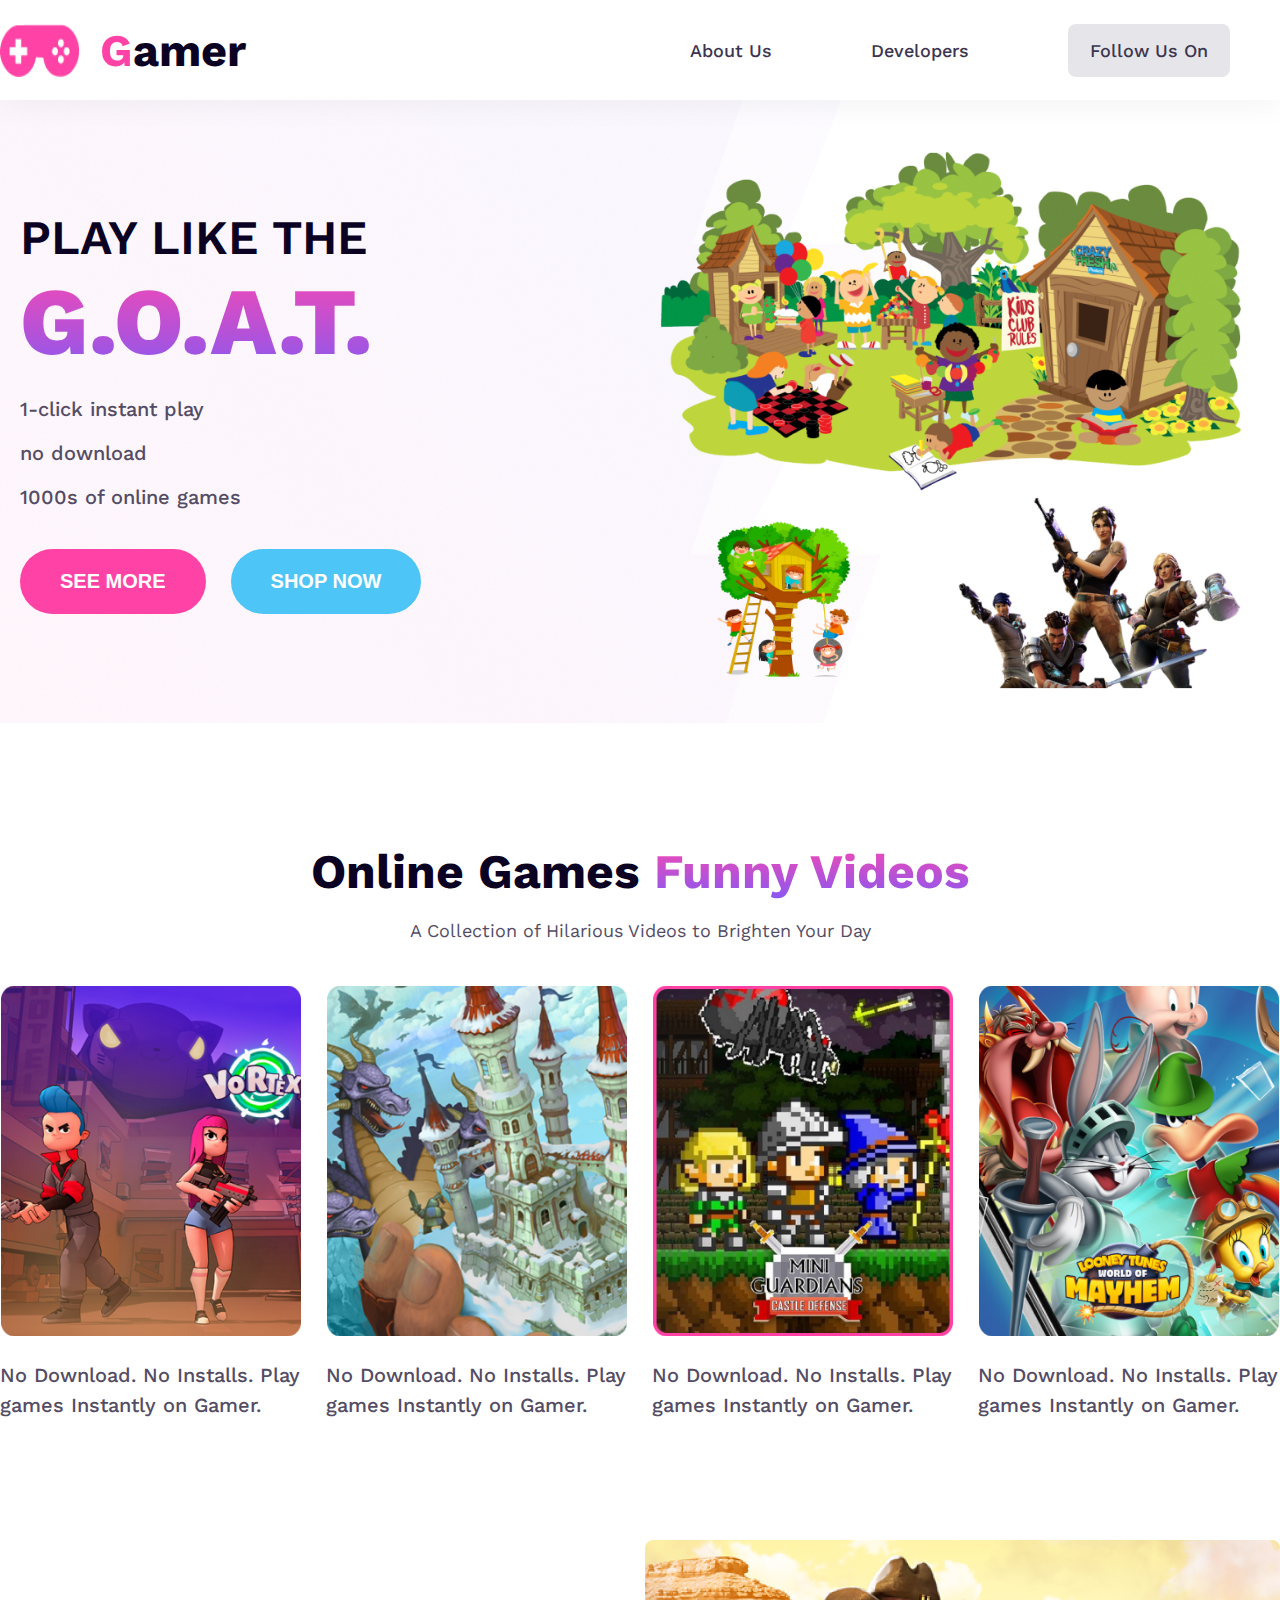
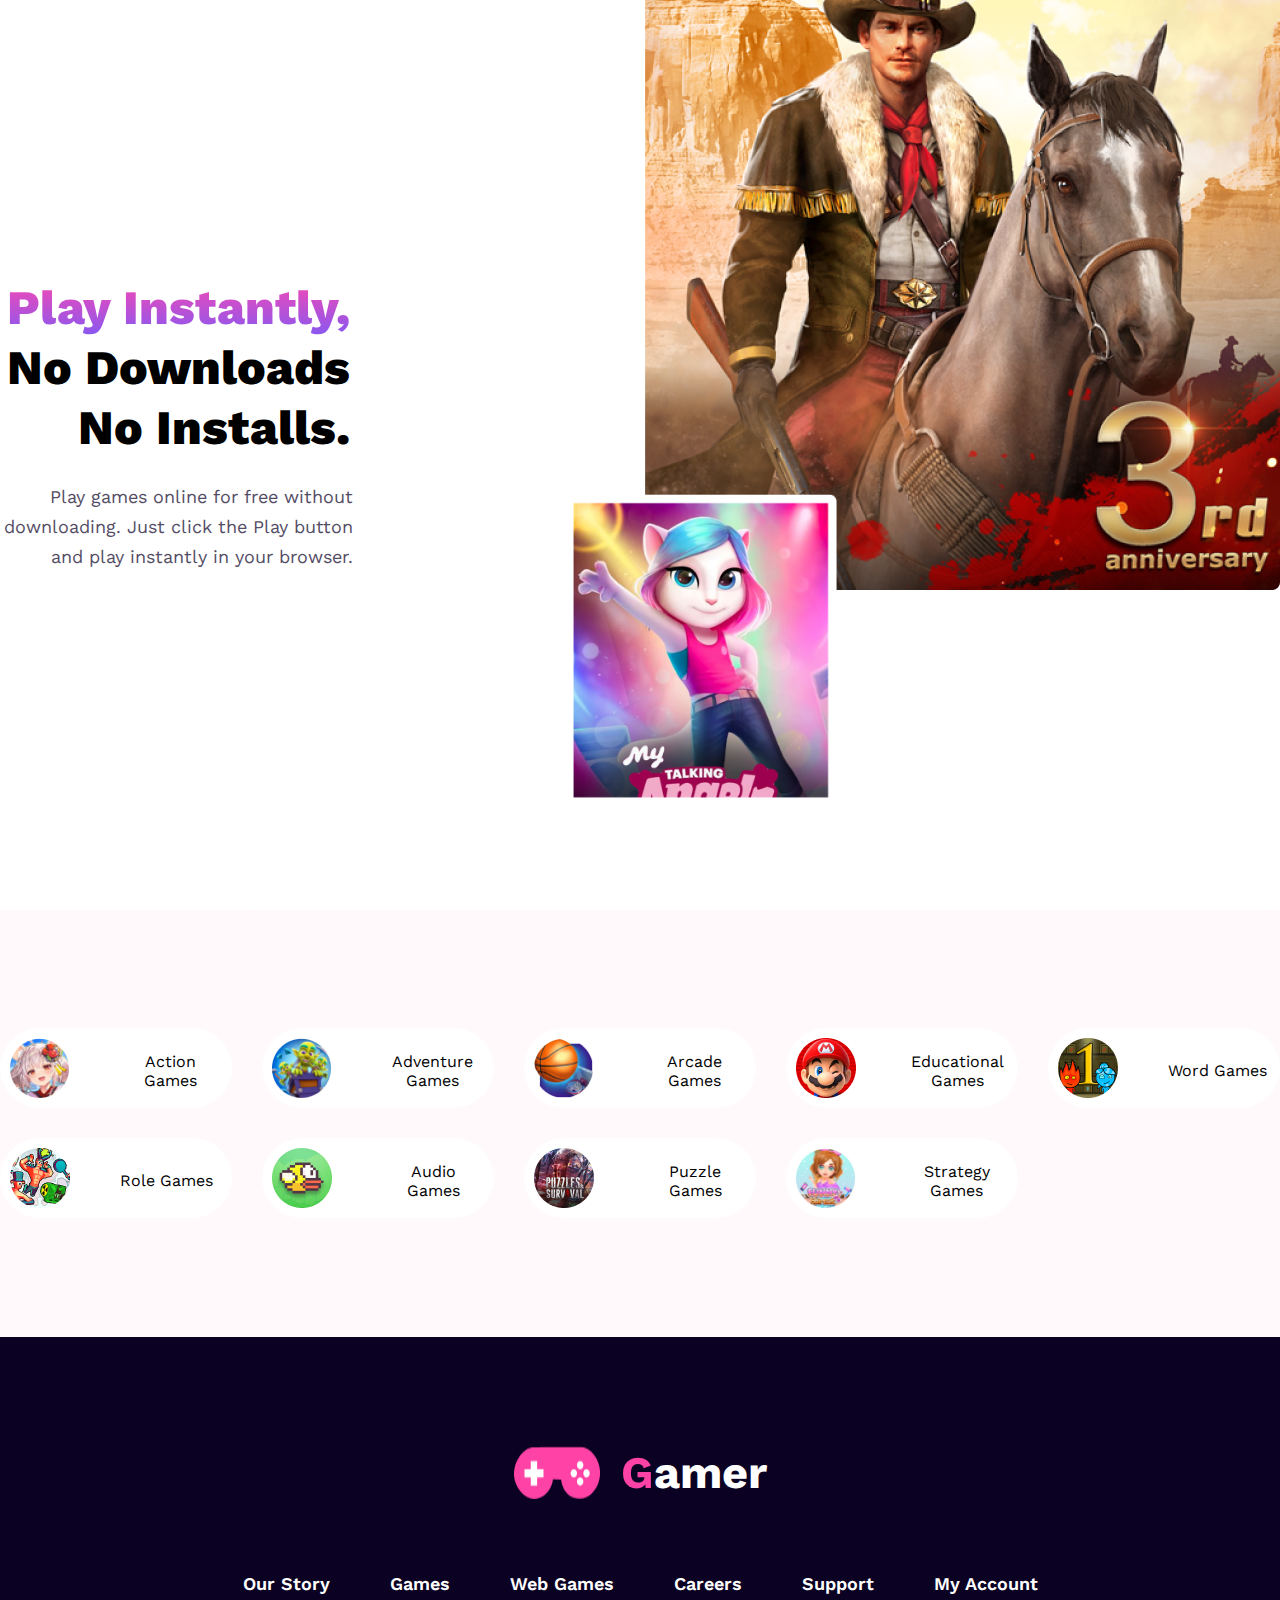
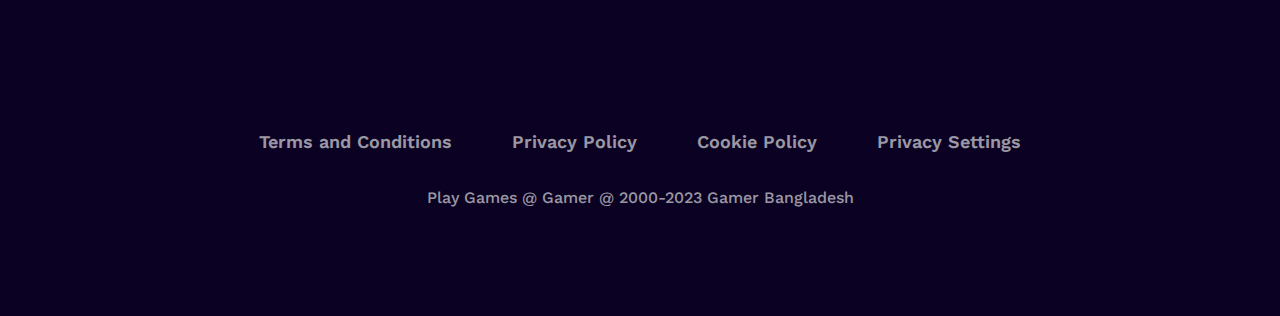
<file: index.html>
<!DOCTYPE html>
<html lang="en">

<head>
    <meta charset="UTF-8">
    <meta http-equiv="X-UA-Compatible" content="IE=edge">
    <meta name="viewport" content="width=device-width, initial-scale=1.0">
    <link rel="stylesheet" href="style.css">
    <link rel="stylesheet" href="responsive.css">
    <link rel="shortcut icon" href="images/Frame.png" type="image/x-icon">
    <link rel="preconnect" href="https://fonts.googleapis.com">
    <link rel="preconnect" href="https://fonts.gstatic.com" crossorigin>
    <link
        href="https://fonts.googleapis.com/css2?family=Cedarville+Cursive&family=Great+Vibes&family=Josefin+Sans:wght@100;200;300;400;500;600;700&family=Josefin+Slab:wght@600&family=Lato:wght@400;700&family=Open+Sans:wght@400;700;800&family=PT+Serif:wght@400;700&family=Poppins:ital,wght@0,100;0,200;0,300;0,400;0,500;0,600;0,700;0,800;0,900;1,200&family=Space+Mono:wght@400;700&family=Work+Sans:wght@400;600;700;800&display=swap"
        rel="stylesheet">
    <link rel="stylesheet" href="https://cdnjs.cloudflare.com/ajax/libs/font-awesome/6.4.0/css/all.min.css"
        integrity="sha512-iecdLmaskl7CVkqkXNQ/ZH/XLlvWZOJyj7Yy7tcenmpD1ypASozpmT/E0iPtmFIB46ZmdtAc9eNBvH0H/ZpiBw=="
        crossorigin="anonymous" referrerpolicy="no-referrer" />
    <title>Gamer</title>
   
</head>

<body>
    <!-- header section start -->
    <header class="">

        <!-- navigaion section start -->
        <nav>
            <div class="nav-container ">
                <div class="nav-contant">
                    <img class="nav-img" src="images/Frame.png" alt="">
                    <h1><span class="hive-section">G</span>amer</h1>
                </div>
                <div class="nav-item">
                    <a href="">About Us</a>
                    <a href="">Developers</a>
                    <a class="login-btn" href="">Follow Us On <i class="fa-brands fa-youtube"></i> <i
                            class="fa-brands fa-tiktok"></i></a>
                </div>
            </div>
        </nav>

        <!-- navigaion section End -->


        <!-- banner section start -->
     <div class="banner">
        <div class="banner-container">
            <div class="banner-contant">
                <h1>Play Like The</h1>
                <h2>G.O.A.T.</h2>
                <div class="banner-text">
                    <p><i class="fa-regular fa-circle-play"></i>1-Click instant play</p>
                    <p> <i class="fa-solid fa-down-long"></i> No Download</p>
                    <p><i class="fa-solid fa-people-arrows"></i> 1000s of online games</p>
                </div>
                <button class="banner-button btn1">See More</button>
                <button class="banner-button btn2">Shop Now</button>
            </div>
            <div class="banner-img">
                <img class="img" src="images/Group 18.png" alt="">
            </div>
        </div>
     </div>

        <!-- banner section end -->
    </header>
    <!-- header section End -->

    <main>

        <!-- Online Games section start -->

        <section class="online-game-container ">
            <h1 class="online-tital">Online Games <span class="funny">Funny Videos</span></h1>
            <p class="online-discriptin">A Collection of Hilarious Videos to Brighten Your Day </p>

            <div class="online-card-container">
                <div class="online-card">
                    <div class="card-img img-1">
                        <div class="card-parent">
                            <div class="card-child">
                                <i class="fa-regular fa-circle-play"></i>
                                <h1>Watch Now</h1>
                            </div>
                        </div>
                    </div>
                    <div class="card-text">
                        <p>No Download. No Installs. Play games Instantly on Gamer.</p>
                    </div>
                </div>

                <div class="online-card">
                    <div class="card-img img-2">
                  
                        <div class="card-parent">
                            <div class="card-child">
                                <i class="fa-regular fa-circle-play"></i>
                                <h1>Watch Now</h1>
                           
                            </div>
                        </div>
                    </div>
                    <div class="card-text">
                        <p>No Download. No Installs. Play games Instantly on Gamer.</p>
                    </div>
                </div>
                <div class="online-card">
                    <div class="card-img img-3">
                        <div class="card-parent">
                            <div class="card-child">
                              
                                <i class="fa-regular fa-circle-play"></i>
                                <h1>Watch Now</h1>
                            </div>
                        </div>
                    </div>
                    <div class="card-text">
                        <p>No Download. No Installs. Play games Instantly on Gamer.</p>
                    </div>
                </div>
                <div class="online-card">
                    <div class="card-img img-4">
                        <div class="card-parent">
                            <div class="card-child">
                             
                                <i class="fa-regular fa-circle-play"></i>
                                <h1>Watch Now</h1>
                            </div>
                        </div>

                    </div>
                    <div class="card-text">
                        <p>No Download. No Installs. Play games Instantly on Gamer.</p>
                    </div>
                </div>
            </div>
        </section>
        <!-- Online Games section end -->

        <!-- Play Instantly section start -->
        <section class="play-instantly ">
            <div class="play-containt">
                <h1 class="play-container-tital"> <span class="instantly">Play Instantly,</span> <br> No Downloads</h1>
                <h1 class="play-container-tital">No Installs.</h1>
                <p class="play-container-discription">Play games online for free without downloading. Just click the
                    Play button and play instantly in your browser.</p>
            </div>
            <div class="play-img">
                <img src="images/Rectangle 55.png" alt="">
                <div class="ten-years-badge">
                    <img src="images/Rectangle 66.png" alt="">
                </div>
            </div>
        </section>
        <!-- Play Instantly section end -->

        <!-- game container section start -->
        <div class="game">
            <div class="game-container">
                <div class="button">
                    <img src="images/Rectangle 11.png" alt="Button 1">
                    <span>Action Games </span>
                </div>
                <div class="button">
                    <img src="images/Rectangle 12.png" alt="Button 2">
                    <span>Adventure Games</span>
                </div>
                <div class="button">
                    <img src="images/Rectangle 13.png" alt="Button 2">
                    <span>Arcade Games</span>
                </div>
                <div class="button">
                    <img src="images/Rectangle 14.png" alt="Button 2">
                    <span>Educational Games</span>
                </div>
                <div class="button">
                    <img src="images/Rectangle 15.png" alt="Button 2">
                    <span>Word Games</span>
                </div>
                <div class="button">
                    <img src="images/Rectangle 16.png" alt="Button 2">
                    <span>Role Games</span>
                </div>
                <div class="button">
                    <img src="images/Rectangle 17.png" alt="Button 2">
                    <span>Audio Games</span>
                </div>
                <div class="button">
                    <img src="images/Rectangle 18.png" alt="Button 2">
                    <span>Puzzle Games</span>
                </div>
                <div class="button">
                    <img src="images/Rectangle 19.png" alt="Button 2">
                    <span>Strategy Games</span>
                </div>
            </div>
        </div>
        <!-- game container section end -->
    </main>

    <footer class="">
        <footer class="footer">
            <div class="footer-container">
                <div class="footer-contant">
                    <img class="footer-img" src="images/Frame.png" alt="">
                    <h1><span class="hive-section">G</span>amer</h1>
                </div>
                <div class="footer-name">
                    <p>Our Story</p>
                    <p>Games</p>
                    <p>Web Games</p>
                    <p>Careers</p>
                    <p>Support</p>
                    <p>My Account</p>
                </div>
                <div class="footer-icon">
                    <button class="foot-btn"><i class="icons fa-brands fa-instagram"></i></button>
                    <button class="foot-btn"><i class="icons fa-brands fa-facebook"></i></button>
                   <button class="foot-btn"> <i class="icons fa-solid fa-globe"></i></button>
                   <button class="foot-btn"> <i class="icons fa-brands fa-twitter"></i></button>
                   <button class="foot-btn"> <i class="icons fa-brands fa-linkedin"></i></button>
                  <button class="foot-btn"><i class="icons fa-brands fa-apple"></i></button>

                </div>
                <div class="footer-service">
                    <p>Terms and Conditions</p>
                    <p>Privacy Policy</p>
                    <p>Cookie Policy</p>
                    <p>Privacy Settings</p>
                </div>
                <p class="copy-right">Play Games @ Gamer @ 2000-2023 Gamer Bangladesh</p>
            </div>
        </footer>
    </footer>
</body>

</html>
</file>
<file: style.css>
* {
  box-sizing: border-box;
  margin: 0px;
}
body {
  font-family: "Cedarville Cursive", cursive;
  font-family: "Great Vibes", cursive;
  font-family: "Josefin Sans", sans-serif;
  font-family: "Josefin Slab", serif;
  font-family: "Lato", sans-serif;
  font-family: "Open Sans", sans-serif;
  font-family: "Poppins", sans-serif;
  font-family: "PT Serif", serif;
  font-family: "Space Mono", monospace;
  font-family: "Work Sans", sans-serif;
}
section {
  margin-bottom: 120px;
}
/* navigation section style start */
header {
  margin-bottom: 120px;
}
nav {
  background: #fff;
  box-shadow: 0px 4px 30px 0px rgba(0, 0, 0, 0.05);
}
.nav-container {
  min-height: 100px;
  display: flex;
  align-items: center;
  max-width: 1300px;
  margin: 0 auto;
}
.nav-contant {
  display: flex;
  width: 50%;
}

.nav-contant img {
  margin-right: 20px;
}
.nav-img {
  width: 80px;
}
.nav-contant h1 {
  color: #0b0223;
  font-size: 45px;
  font-style: normal;
  font-weight: 700;
  line-height: normal;
}

.hive-section {
  background: var(--linear, linear-gradient(90deg, #ff42a5 0%, #ff42a5 100%));
  background-clip: text;
  -webkit-background-clip: text;
  -webkit-text-fill-color: transparent;
}

.nav-item {
  width: 50%;
  display: flex;
  justify-content: space-around;
  align-items: center;
}

.nav-item a {
  text-decoration: none;
  color: #3c354f;
  font-size: 18px;
  font-weight: 500;
}

.nav-item .login-btn {
  border-radius: 8px;
  background: rgba(11, 2, 35, 0.1);
  padding: 16px 22px;
  font-weight: 700;
  text-align: center;
  color: #3c354f;
  font-size: 18px;
  font-weight: 500;
}
.fa-youtube {
  width: 33px;
  color: #f61c0d;
}
.fa-tiktok {
  width: 24px;
  color: #f00044;
}
/* navigation section style end */

/* banner section style start */

.banner-container {
  margin: 0 auto 0;
  max-width: 1300px;
  min-height: 50px;
  align-items: center;
  display: flex;
  justify-content: space-between;
  padding: 10px;
  border-radius: 10px;
  background-color: linear-gradient(
    223deg,
    rgba(140, 87, 238, 0.03) 0%,
    rgba(241, 68, 174, 0.03) 100%
  );
}
.banner{
  background-image: url("images/Group\ 14.png");
  background-position: left;
  background-repeat: no-repeat;
}
.banner-contant {
  padding: 10px;
  width: 50%;
}
.banner-img {
  padding: 20px;
  width: 50%;
}
.banner-img img {
  width: 100%;
  border-radius: 10px;
  object-fit: cover;
}

.banner-contant h1 {
  color: #0b0223;
  font-size: 48px;
  font-weight: 600;
  text-transform: uppercase;
}
.banner-contant h2 {
  font-size: 95px;
  font-weight: 800;
  background: linear-gradient(180deg, #f948b2 0%, #8758f1 100%);
  background-clip: text;
  -webkit-background-clip: text;
  -webkit-text-fill-color: transparent;
  text-transform: uppercase;
}
.banner-contant p {
  color: #534c64;
  font-size: 20px;
  font-weight: 500;
  margin-top: 20px;
  text-transform: lowercase;
}
.fa-circle-play,
.fa-down-long,
.fa-people-arrows {
  display: grid;
  padding-right: 10px;
}
.icon {
  margin-bottom: 20px;
  display: flex;
  justify-content: space-between;
  width: 60%;
  margin: 0 auto 40px;
}

.banner-button {
  margin-top: 40px;
  padding: 21px 40px;
  margin-right: 20px;
  border-radius: 5px;
  color: #fff;
  border: none;
  font-size: 20px;
  cursor: pointer;
  font-weight: 600;
  text-transform: uppercase;
}
i{
  cursor: pointer;
}
.btn1 {
  border-radius: 48px;
  background-color: #ff42a5;
}
.btn2 {
  border-radius: 48px;
  background: #4ec5f7;
}

/* banner section style end */

/* main section style start*/

/* Online Games section style start */

.online-tital,
.online-discriptin {
  text-align: center;
}
.online-tital {
  color: #0b0223;
  font-size: 48px;
  font-weight: 700;
}
.funny {
  background: linear-gradient(180deg, #f948b2 0%, #8758f1 100%);
  background-clip: text;
  -webkit-background-clip: text;
  -webkit-text-fill-color: transparent;
}
.online-discriptin {
  margin-top: 16px;
  color: #534c64;
  font-size: 18px;
  font-weight: 400;
  line-height: 30px;
}
.online-card-container {
  margin: 50px auto 0;
  max-width: 1300px;
  display: flex;
  gap: 24px;
  margin-top: 40px;
  margin-bottom: 48px;
}
.online-card {
  /* width: 342px;
  margin: auto; */
  border: none;
}
.card-text p{
  color: #534C64;
  font-size: 20px;
  font-weight: 500;
  line-height: 30px;
}
.card-img {
  width: 300px;
  height: 350px;
  margin: auto;
  cursor: pointer;
}
.img-1,
.img-2,
.img-3,
.img-4 {
  background-image: url("images/Rectangle\ 4.png");
  background-position: center;
  background-repeat: no-repeat;
  background-size: cover;
}
.img-2 {
  background-image: url("images/Rectangle\ 5.png");
}
.img-3 {
  background-image: url("images/Rectangle\ 7.png");
}
.img-4 {
  background-image: url("images/Rectangle\ 6.png");
}
.card-text {
  color: #534c64;
  font-size: 20px;
  font-weight: 700;
  line-height: 30px;
  padding-top: 24px;
}

.img-1:hover {
  border: 5px solid #f948b2;
  border-radius: 16px;
  border-radius: 16px;
  border-radius: 46px;
  background: linear-gradient(
      0deg,
      rgba(0, 0, 0, 0.6) 0%,
      rgba(0, 0, 0, 0.6) 100%
    ),
    url('images/Rectangle\ 4.png'), lightgray 50% / cover no-repeat;
}
.img-2:hover {
  border: 5px solid #f948b2;
  border-radius: 16px;
  border-radius: 16px;
  border-radius: 46px;
  background: linear-gradient(
      0deg,
      rgba(0, 0, 0, 0.6) 0%,
      rgba(0, 0, 0, 0.6) 100%
    ),
    url('images/Rectangle\ 5.png'), lightgray 50% / cover no-repeat;
}
.img-3:hover {
  border: 5px solid #f948b2;
  border-radius: 16px;
  border-radius: 16px;
  border-radius: 46px;
  background: linear-gradient(
      0deg,
      rgba(0, 0, 0, 0.6) 0%,
      rgba(0, 0, 0, 0.6) 100%
    ),
    url('images/Rectangle\ 7.png'), lightgray 50% / cover no-repeat;
}
.img-4:hover {
  border: 5px solid #f948b2;
  border-radius: 16px;
  border-radius: 16px;
  border-radius: 46px;
  background: linear-gradient(
      0deg,
      rgba(0, 0, 0, 0.6) 0%,
      rgba(0, 0, 0, 0.6) 100%
    ),
    url('images/Rectangle\ 6.png'), lightgray 50% / cover no-repeat;
}


.card-parent {
  width: 300px;
  height: 350px;
  position: relative;
}

.card-child {
  width: 200px;
  height: 200px;
  display: none;
  position: absolute;
  top: 60%;
  left: 50%;
  transform: translate(-50%, -50%);
}
.card-child h1{
  text-align: center;
  font-family: Work Sans;
  font-size: 24px;
  font-weight: 600;
  background: var(--linear, linear-gradient(90deg, #FF42A5 0%, #FF42A5 100%));
  background-clip: text;
  -webkit-background-clip: text;
  -webkit-text-fill-color: transparent
}
.card-child .fa-circle-play {
  padding-left: 70px;
  padding-top: 20px;
  text-align: center;
  font-size: 40px;
  width: 68px;
  height: 68px;
  color: #FFFFFF;
}

.card-parent:hover .card-child {
  display: block;
}
/* Online Games section style end */

/* play-instantly section style start */

.play-instantly {
  margin: 50px auto 0;
  max-width: 1300px;
  display: flex;
  justify-content: space-between;
  align-items: center;
}

.play-img {
  max-width: 50%;
}

.play-img img {
  width: 100%;
}
.ten-years-badge img {
  width: 80%;
}
.ten-years-badge {
  transform: translateX(-80px);
  border-radius: 8px;
  color: #fff;
  width: 340px;
  position: relative;
  bottom: 100px;
}
.play-container-tital {
  max-width: 350px;
  font-size: 48px;
  font-weight: 800;
  line-height: 60px;
  text-align: right;
}
.instantly {
  background: linear-gradient(180deg, #f948b2 0%, #8758f1 100%);
  background-clip: text;
  -webkit-background-clip: text;
  -webkit-text-fill-color: transparent;
}
.play-container-discription {
  max-width: 353px;
  color: #534c64;
  text-align: right;
  font-size: 18px;
  font-weight: 400;
  margin-top: 24px;
  line-height: 30px;
}

.parent {
    width: 342px;
    height: 400px;
    position: relative;
  }
  
  .child {
    width: 200px;
    height: 200px;
    display: none;
    position: absolute;
    top: 60%;
    left: 50%;
    transform: translate(-50%, -50%);
  }
  .child h1{
    text-align: center;
    font-family: Work Sans;
    font-size: 24px;
    font-weight: 600;
    background: var(--linear, linear-gradient(90deg, #FF42A5 0%, #FF42A5 100%));
    background-clip: text;
    -webkit-background-clip: text;
    -webkit-text-fill-color: transparent
  }
  .child .fa-circle-play {
    padding-left: 70px;
    padding-top: 20px;
    text-align: center;
    font-size: 40px;
    width: 68px;
    height: 68px;
    color: #FFFFFF;
  }
  
  .parent:hover .child {
    display: block;
  }
/* play-instantly section style end */

/* game container section style start */
.game {
  display: grid;
  justify-content: center;
  align-items: center;
  background: linear-gradient(90deg, rgba(255, 66, 165, 0.03) 0%, rgba(255, 66, 165, 0.03) 100%);
  height: 427px;
}

.game-container {
  max-width: 1300px;
  margin: auto;
  display: grid;
  grid-template-columns: repeat(5, 1fr);
  gap: 30px;
}

.button {
  background: #FFF;
  border-radius: 40px;
  display: flex;
  padding: 10px;
  font-size: 16px;
  gap: 50px;
  cursor: pointer;
  align-items: center;
  text-align: center;
}

.button:hover {
  background: var(--linear, linear-gradient(90deg, #FF42A5 0%, #FF42A5 100%));
  background-clip: text;
  -webkit-background-clip: text;
  -webkit-text-fill-color: transparent;
  border: 2px solid #FF42A5;
}

.button img {
  width: 60px;
  height: 60px;
}

.button span {
  margin-top: 5px;
  font-size: 16px;
}


/* game container section style end  */
/* main section style end*/

/* footer section style start */

.footer {
  color: #fff;
  background-color: #0b0223;
}
.footer-container {
  display: grid;
  align-items: center;
  text-align: center;
  max-width: 820px;
  margin: auto;
  height: 579px;
  padding: 100px 0px;
}
.footer-contant {
  display: flex;
  gap: 20px;
  justify-content: center;
  margin-bottom: 56px;
}
.footer-contant h1 {
  font-size: 45px;
  font-weight: 700;
}
.footer-name,
.footer-service {
  display: flex;
  justify-content: center;
  gap: 60px;
  align-items: center;
  text-align: center;
}
.foot-btn{
  border: none;
  background-color: #0B0223;
  cursor: pointer;
}
.footer-icon {
  display: flex;
  justify-content: center;
  padding: 50px 0px;
  gap: 60px;
}
.icons {
  font-size: 57px;
  color: #FFFFFF;
  cursor: pointer;
}
.footer-name,
.footer-service p {
  color: #fff;
  font-size: 18px;
  font-weight: 600;
}
.footer-service p {
  color: rgba(255, 255, 255, 0.6);
}
.copy-right {
  color: rgba(255, 255, 255, 0.6);
  padding-top: 18px;
  font-size: 16px;
  font-weight: 500;
  /* padding-bottom: 40px; */
}

/* footer section style end */
</file>
<file: responsive.css>
.hide {
  display: none;
}

/* for Tab section */
@media screen and (min-width: 740px) and (max-width: 830px) {
  .nav-container {
    flex-direction: column;
    padding: 30px 0px;
  }

  .nav-item {
    width: 100%;
    padding-top: 50px;
    /* flex-direction: column; */
  }

  .nav-item a {
    margin-top: 40px;
  }
  .nav-item a:hover {
    background-color: beige;
  }
  .nav-item .login-btn {
    margin-bottom: 10px;
    background-color: bisque;
  }

  /* banner section responsive */
  .banner {
    background-position: bottom;
  }
  .banner-container {
    flex-direction: column-reverse;
    padding: 20px;
  }
  .banner-contant h1 {
    font-size: 50px;
    margin-top: 30px;
    font-weight: 800;
    margin-bottom: 30px;
    background: linear-gradient(180deg, #9e1569 0%, #503986 100%);
    background-clip: text;
    -webkit-background-clip: text;
    -webkit-text-fill-color: transparent;
    text-transform: uppercase;
  }
  .banner-contant h2 {
    margin-bottom: 30px;
  }
  .banner-contant p {
    margin-bottom: 20px;
  }
  .icon {
    margin-bottom: 30px;
  }
  .banner-contant,
  .banner-img {
    width: 100%;
    margin-bottom: 20px;
  }
  .banner-img {
    padding-bottom: 130px;
  }
  .banner-contant {
    text-align: center;
  }
  .banner-contant p {
    padding-top: 20px;
    max-width: 360px;
    text-align: left;
    margin: auto;
  }
  /* online section responsive */
  .online-card-container {
    display: flex;
    flex-wrap: wrap;
    gap: 24px;
    padding: 18px;
    margin-top: 40px;
    margin-bottom: 48px;
  }
  .online-tital h1 {
    width: 655px;
    margin: auto;
  }
  .online-discriptin {
    font-size: 20px;
  }
  .card-text p {
    width: 340px;
    text-align: center;
    margin: auto;
    font-size: 15px;
    margin-top: 0px;
  }

  /* play  instantly responsive*/
  .play-instantly {
    flex-direction: column;
    padding: 30px;
  }
  .play-container-tital {
    text-align: center;
    font-size: 58px;
    line-height: 80px;
    max-width: 100%;
  }
  .online-tital {
    background: linear-gradient(180deg, #50464c 0%, #231055 100%);
    background-clip: text;
    -webkit-background-clip: text;
    -webkit-text-fill-color: transparent;
    font-size: 48px;
    font-weight: 700;
  }
  .play-container-discription {
    text-align: center;
    font-size: 22px;
    max-width: 700px;
  }
  .play-img {
    max-width: 90%;
    margin-top: 30px;
  }
  .play-img img {
    width: 100%;
  }
  .ten-years-badge img {
    width: 60%;
  }
  .ten-years-badge {
    transform: translateX(-50px);
  }

  /* game responsive */
  .game-container {
    grid-template-columns: repeat(4, 1fr);
    padding: 10px;
    gap: 12px;
  }

  .button {
    background: #fff;
    border-radius: 30px;
    display: flex;
    padding: 10px;
    gap: 30px;
    align-items: center;
    text-align: center;
  }

  .button:hover {
    border: 5px solid #ff42a5;
  }

  .button img {
    width: 50px;
    height: 50px;
  }

  .button span {
    margin-top: 15px;
    font-size: 16px;
  }

  /* footer responsive */
  .footer-container {
    padding: 100px 20px;
    height: 679px;
  }
  .footer-contant {
    display: flex;
    justify-content: center;
    margin-bottom: 60px;
  }
  .footer-name,
  .footer-service {
    display: grid;
    gap: 30px;
    grid-template-columns: repeat(4, 1fr);
  }
  .footer-service {
    grid-template-columns: repeat(2, 1fr);
  }
  .footer-icon {
    display: grid;
    grid-template-columns: repeat(3, 1fr);
    gap: 30px;
  }
  .icons {
    font-size: 40px;
    color: #FFFFFF;
    cursor: pointer;
  }
}

/* for large mobile */
@media screen and (min-width: 576px) and (max-width: 740px) {
  .nav-container {
    flex-direction: column;
    padding: 30px 0px;
  }

  .nav-item {
    width: 100%;
    padding-top: 40px;
    /* flex-direction: column; */
  }

  .nav-item a {
    margin-top: 20px;
  }

  .nav-item .login-btn {
    margin-bottom: 10px;
  }

  /* banner section responsive */

  .banner-container {
    flex-direction: column-reverse;
    padding: 30px;
  }
  .banner {
    background-position: bottom;
  }
  .banner-contant,
  .banner-img {
    width: 100%;
    margin-bottom: 20px;
  }
  .banner-text h1 {
    font-size: 30px;
  }

  .banner-img {
    padding-bottom: 130px;
  }
  .banner-contant {
    text-align: center;
  }
  .banner-contant h1 {
    margin-top: 30px;
    margin-bottom: 30px;
  }
  .banner-contant h2 {
    margin-bottom: 30px;
  }
  .banner-contant p {
    margin-bottom: 20px;
  }
  .icon {
    margin-bottom: 30px;
  }
  .banner-button {
    padding: 15px 24px;
    margin-right: 15px;
    font-size: 15px;
  }
  .btn1 {
    border-radius: 30px;
  }
  .btn2 {
    border-radius: 30px;
  }

  /* online section responsive */
  .online-card-container {
    flex-direction: column;
    gap: 24px;
    padding: 18px;
    margin-top: 40px;
    margin-bottom: 48px;
  }
  .online-tital {
    color: #0b0223;
    font-size: 36px;
    font-weight: 700;
  }
  .online-discriptin {
    font-size: 20px;
  }
  .card-text p {
    width: 350px;
    margin: auto;
    text-align: center;
    font-size: 18px;
    margin-top: 0px;
  }
  .card-img {
    width: 380px;
    height: 400px;
    margin: auto;
    cursor: pointer;
  }

  /* play  instantly responsive*/
  .play-instantly {
    flex-direction: column;
    padding: 30px;
  }
  .play-container-tital {
    text-align: center;
    max-width: 700px;
  }
  .play-container-discription {
    text-align: center;
    max-width: 700px;
  }
  .play-img {
    max-width: 80%;
    margin-top: 30px;
  }
  .play-img img {
    width: 100%;
  }
  .ten-years-badge img {
    width: 50%;
  }
  .ten-years-badge {
    transform: translateX(-50px);
  }

  /* game responsive */
  .game-container {
    grid-template-columns: repeat(3, 1fr);
    padding: 10px;
    gap: 10px;
  }

  .button {
    background: #fff;
    border-radius: 20px;
    display: flex;
    padding: 15px;
    gap: 30px;
    align-items: center;
    text-align: center;
  }

  .button:hover {
    border: 3px solid #ff42a5;
  }

  .button img {
    width: 40px;
    height: 40px;
  }

  .button span {
    margin-top: 10px;
    font-size: 14px;
  }

  /* footer responsive */
  .footer-container {
    padding: 100px 20px;
    height: 679px;
  }
  .footer-contant {
    display: flex;
    justify-content: center;
    margin-bottom: 56px;
  }
  .footer-name,
  .footer-service {
    display: grid;
    gap: 30px;
    grid-template-columns: repeat(3, 1fr);
  }
  .footer-service {
    grid-template-columns: repeat(2, 1fr);
  }
  .footer-icon {
    display: grid;
    font-size: 40px;
    grid-template-columns: repeat(3, 1fr);
    gap: 30px;
  }
}

/* for mobile section */
@media screen and (max-width: 576px) {
  .nav-container {
    flex-direction: column;
    padding: 30px 0px;
  }

  .nav-item {
    width: 100%;
    flex-direction: column;
  }

  .nav-item a {
    margin-top: 20px;
  }

  .nav-item .login-btn {
    margin-bottom: 10px;
  }

  /* banner section responsive */

  .banner-container {
    flex-direction: column-reverse;
    padding: 30px;
  }

  .banner-contant,
  .banner-img {
    width: 100%;
    margin-bottom: 20px;
  }
  .banner-text h1 {
    font-size: 30px;
  }
  .banner{
    background-position: top;
   background-color: #FFF;
  }
  .banner-contant {
    text-align: center;
    background-image: url("images/Group\ 14.png");
    background-repeat: no-repeat;
    background-position: center;
    background-size: cover;
  }
  .banner-img {
    padding-bottom: 130px;
  }

  .banner-contant h1 {
    font-size: 40px;
  }
  .banner-contant h2 {
    font-size: 75px;
  }
  .banner-contant p {
    font-size: 20px;
    padding-top: 20px;
    padding-left: 20px;
    max-width: 360px;
    text-align: left;
    margin: auto;
  }
  .banner-button {
    padding: 15px 24px;
    margin-right: 15px;
    font-size: 15px;
  }
  .btn1 {
    border-radius: 30px;
  }
  .btn2 {
    border-radius: 30px;
  }

  /* online section responsive */
  .online-card-container {
    flex-direction: column;
    gap: 24px;
    padding: 18px;
    margin-top: 40px;
    margin-bottom: 48px;
  }
  .online-tital {
    color: #0b0223;
    font-size: 26px;
    font-weight: 700;
  }
  .online-discriptin {
    font-size: 12px;
  }
  .card-text p {
    width: 340px;
    margin: auto;
    text-align: center;
    font-size: 11px;
    margin-top: 0px;
  }
  .card-text {
    padding-top: 10px;
  }

  /* play  instantly responsive*/
  .play-instantly {
    flex-direction: column;
    padding: 20px;
  }
  .play-container-tital {
    text-align: center;
    font-size: 35px;
  }
  .play-container-discription {
    text-align: center;
  }
  .play-img {
    max-width: 70%;
    margin-top: 30px;
  }
  .play-img img {
    width: 100%;
  }
  .ten-years-badge img {
    width: 40%;
  }
  .ten-years-badge {
    transform: translateX(-50px);
  }

  /* game responsive */

  .game-container {
    grid-template-columns: repeat(3, 1fr);
    padding: 10px;
    gap: 10px;
  }

  .button {
    background: #fff;
    border-radius: 20px;
    display: flex;
    padding: 10px;
    gap: 5px;
    align-items: center;
    text-align: center;
  }

  .button:hover {
    border: 2px solid #ff42a5;
  }

  .button img {
    width: 30px;
    height: 30px;
  }

  .button span {
    margin-top: 5px;
    font-size: 10px;
  }

  /* footer responsive */
  .footer-container {
    padding: 100px 30px;
    height: 679px;
  }
  .footer-contant {
    display: flex;
    justify-content: center;
    margin-bottom: 56px;
  }
  .footer-name,
  .footer-service {
    display: grid;
    gap: 40px;
    width: 205;
    grid-template-columns: repeat(3, 1fr);
  }
  .footer-service {
    grid-template-columns: repeat(2, 1fr);
  }
  .footer-icon {
    display: grid;
    grid-template-columns: repeat(3, 1fr);
    gap: 30px;
  }
  .footer-name,
  .footer-service p {
    font-size: 14px;
    font-weight: 600;
  }
  .icons {
    font-size: 25px;
  }
  .copy-right {
    max-width: 258px;
    padding-top: 24px;
    font-size: 14px;
    margin: auto;
  }
}
</file>
